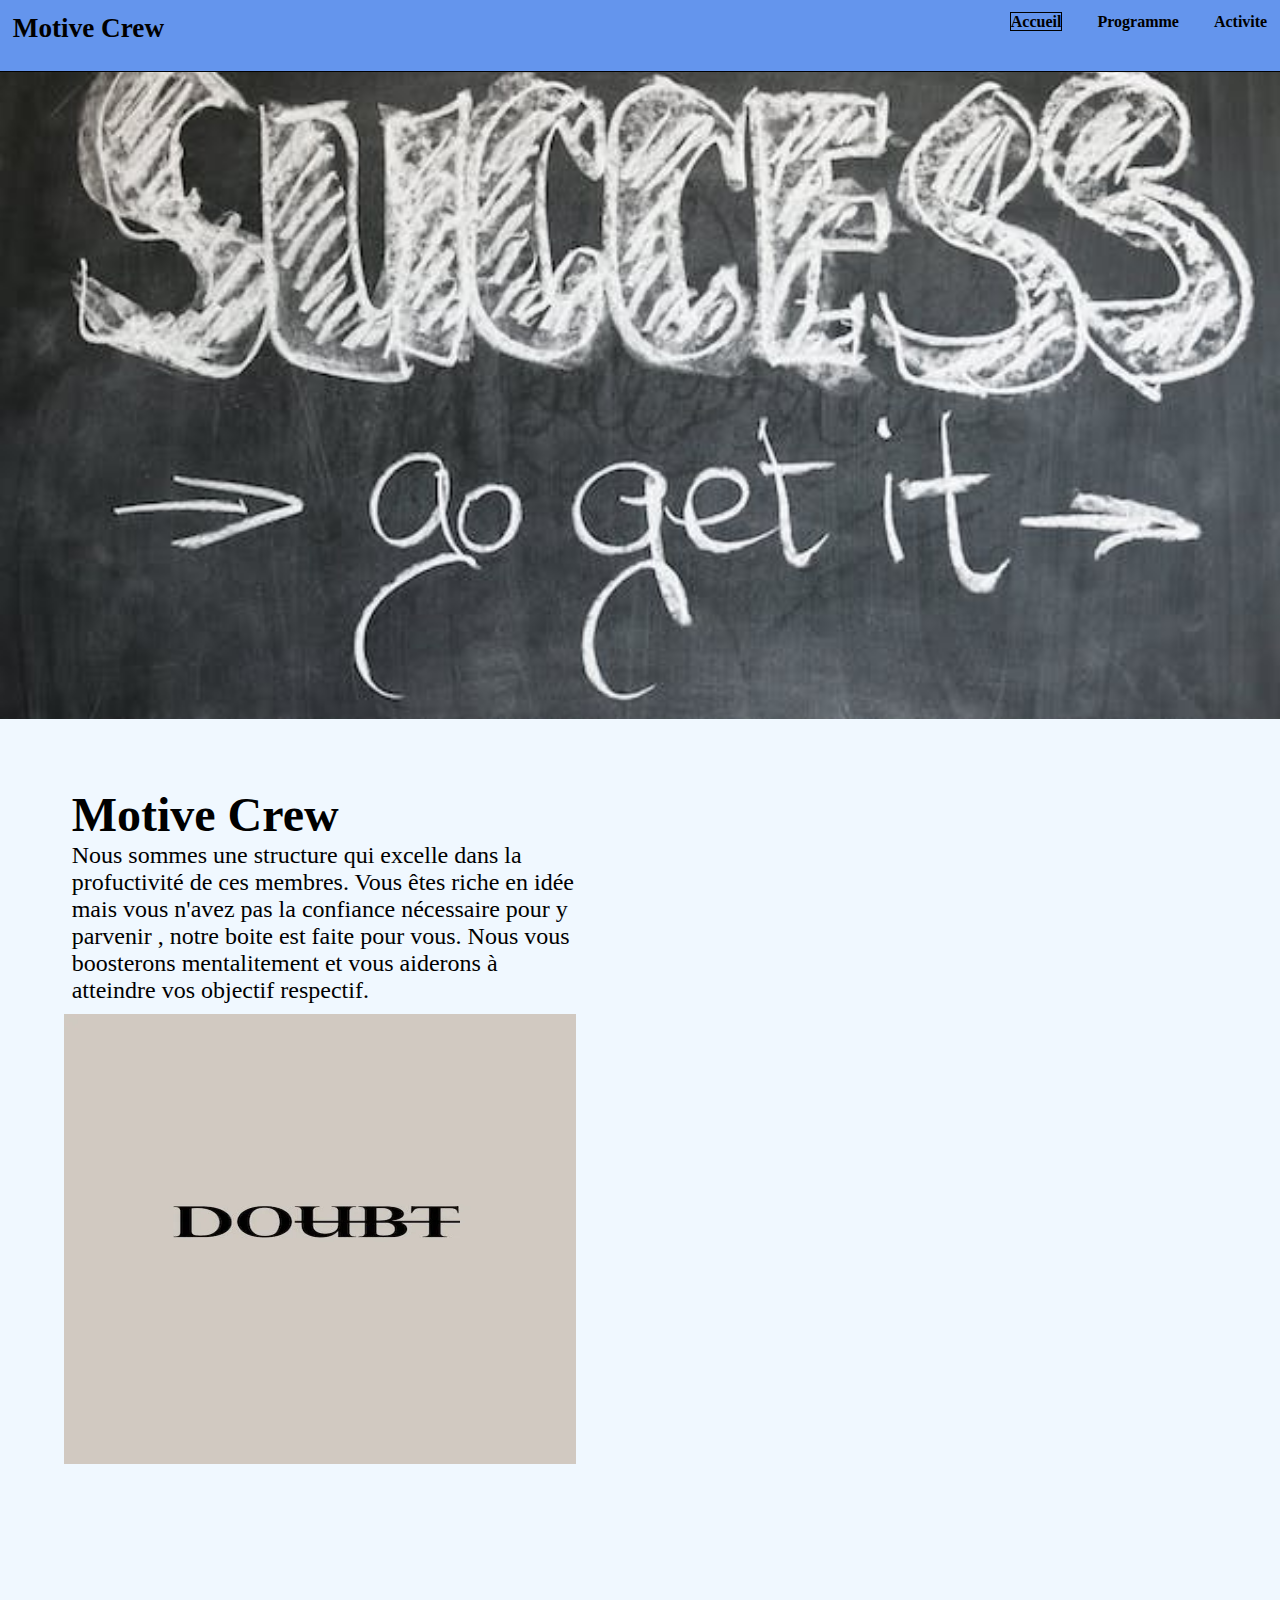
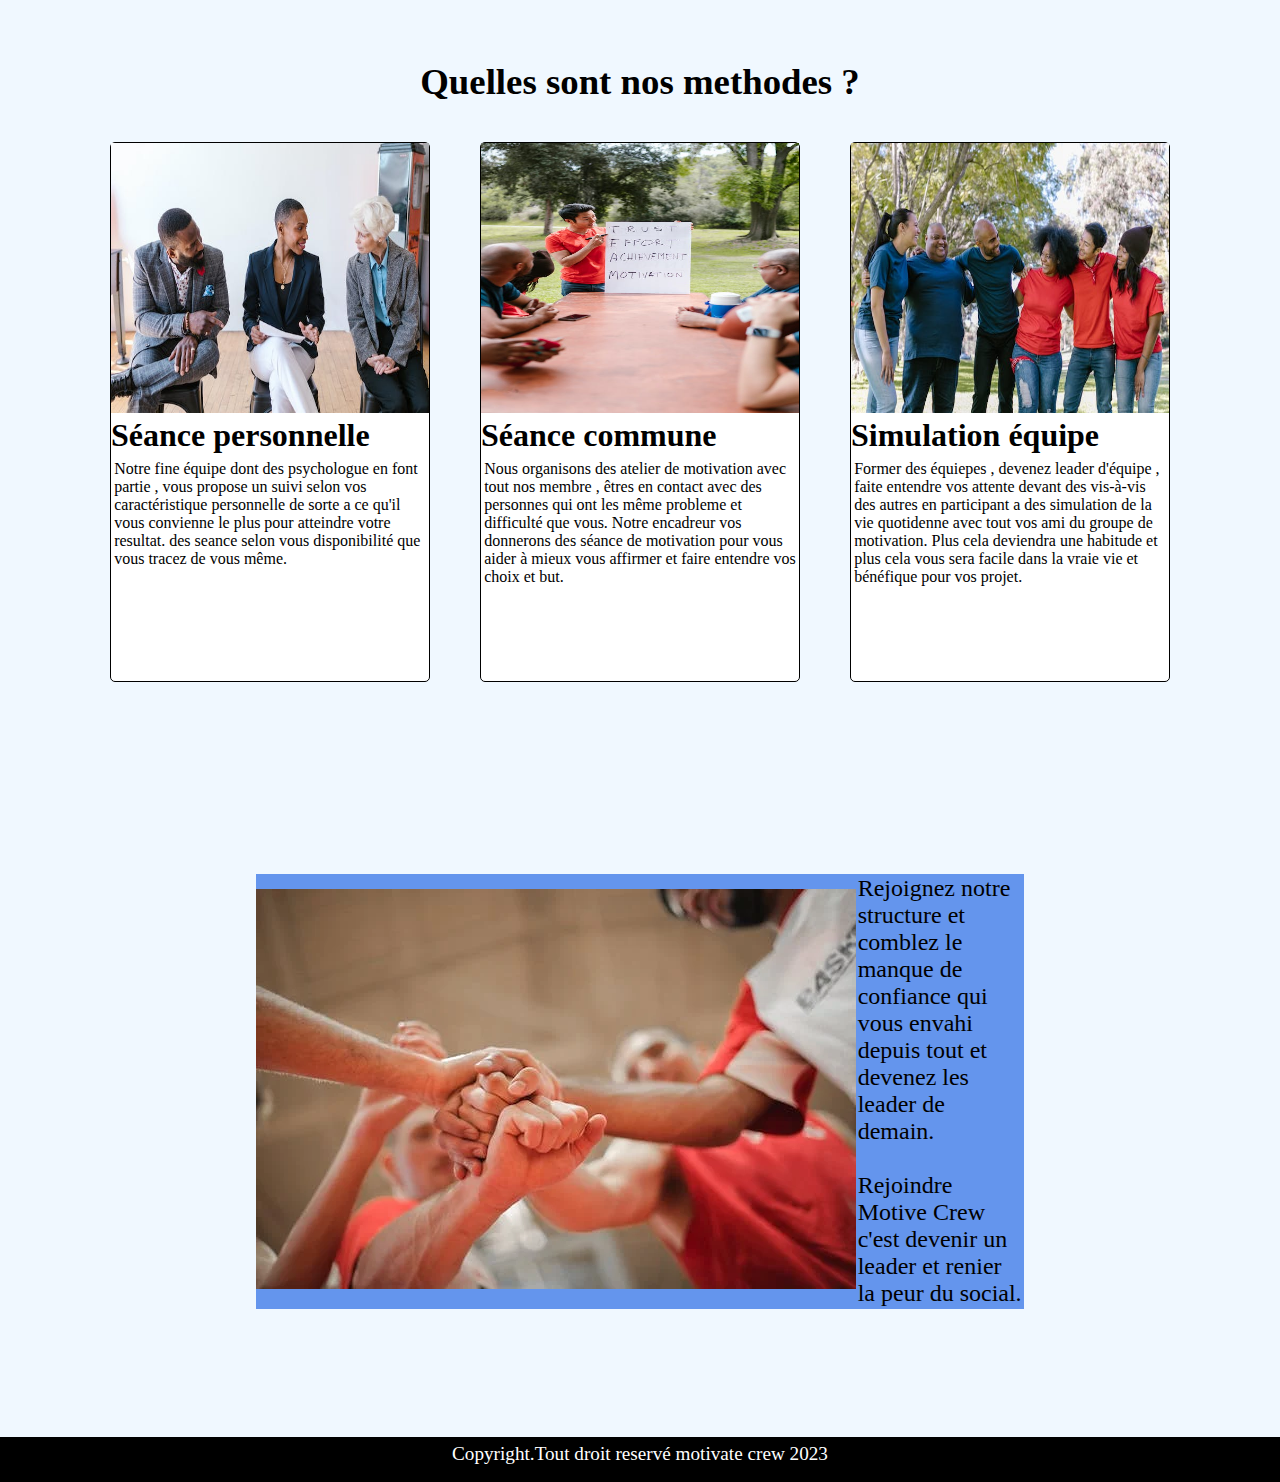
<file: index.html>
<!DOCTYPE html>
<html lang="en">
<head>
    <meta charset="UTF-8">
    <meta name="viewport" content="width=device-width, initial-scale=1.0">
    <link rel="stylesheet" href="./CSS/style.css">
    <title>Document</title>
</head>
<body>
    <nav>
        <div class="logo">
            <h1>Motive Crew</h1>
        </div>

        <ul>
            <li><a href="/" class="pp">Accueil</a></li>
            <li><a href="./HTML/apropos.html">Programme</a></li>
            <li><a href="">Activite</a></li>
        </ul>
    </nav>

    <div class="main_image">
        <img src="./MEDIA/motivation1.jpg" alt="">
    </div>

    <div class="infos_crew">
        <div class="info_principale">
            <h1>Motive Crew</h1>
            <p>Nous sommes une structure qui excelle dans la profuctivité de ces membres. Vous êtes riche en idée mais vous n'avez pas la confiance nécessaire pour y parvenir , notre boite est faite pour vous. Nous vous boosterons mentalitement et vous aiderons à atteindre vos objectif respectif.
            </p>

            <img src="./MEDIA/douute.webp" alt="">
        </di>
        </div>
    </div>


    <h1 class="h1_methode">Quelles sont nos methodes ?</h1>
    <div class="methodes">
            
        

        <div class="methode">
            <img src="./MEDIA/rdv.jpeg" alt="">
            <h1>Séance personnelle</h1>
            <p>Notre fine équipe dont des psychologue en font partie , vous propose un suivi selon vos caractéristique personnelle de sorte a ce qu'il vous convienne le plus pour atteindre votre resultat. des seance selon vous disponibilité que vous tracez de vous même.</p>
        </div>

        <div class="methode">
            <img src="./MEDIA/motivation.jpeg" alt="">
            <h1>Séance commune</h1>
            <p>Nous organisons des atelier de motivation avec tout nos membre , êtres en contact avec des personnes qui ont les même probleme et difficulté que vous. Notre encadreur vos donnerons des séance de motivation pour vous aider à mieux vous affirmer et faire entendre vos choix et but.</p>
        </div>

        <div class="methode">
            <img src="./MEDIA/equipe.jpeg" alt="">
            <h1>Simulation équipe</h1>
            <p>Former des équiepes , devenez leader d'équipe , faite entendre vos attente devant des vis-à-vis des autres en participant a des simulation de la vie quotidenne avec tout vos ami du groupe de motivation. Plus cela deviendra une habitude et plus cela vous sera facile dans  la vraie vie et bénéfique pour vos projet.</p>
        </div>

    </div>

    <div class="divers">
        <div class="img">
            <img src="./MEDIA/main_image.webp" alt="">
        </div>

        <div class="text">
            <p>Rejoignez notre structure et comblez le manque de confiance qui vous envahi depuis tout et devenez les leader de demain. <br><br>
            
            Rejoindre Motive Crew c'est devenir un leader et renier la peur du social.</p>
        </div>
    </div>



    <footer>
        <p>Copyright.Tout droit reservé motivate crew 2023</p>
    </footer>

        
</body>
</html>
</file>
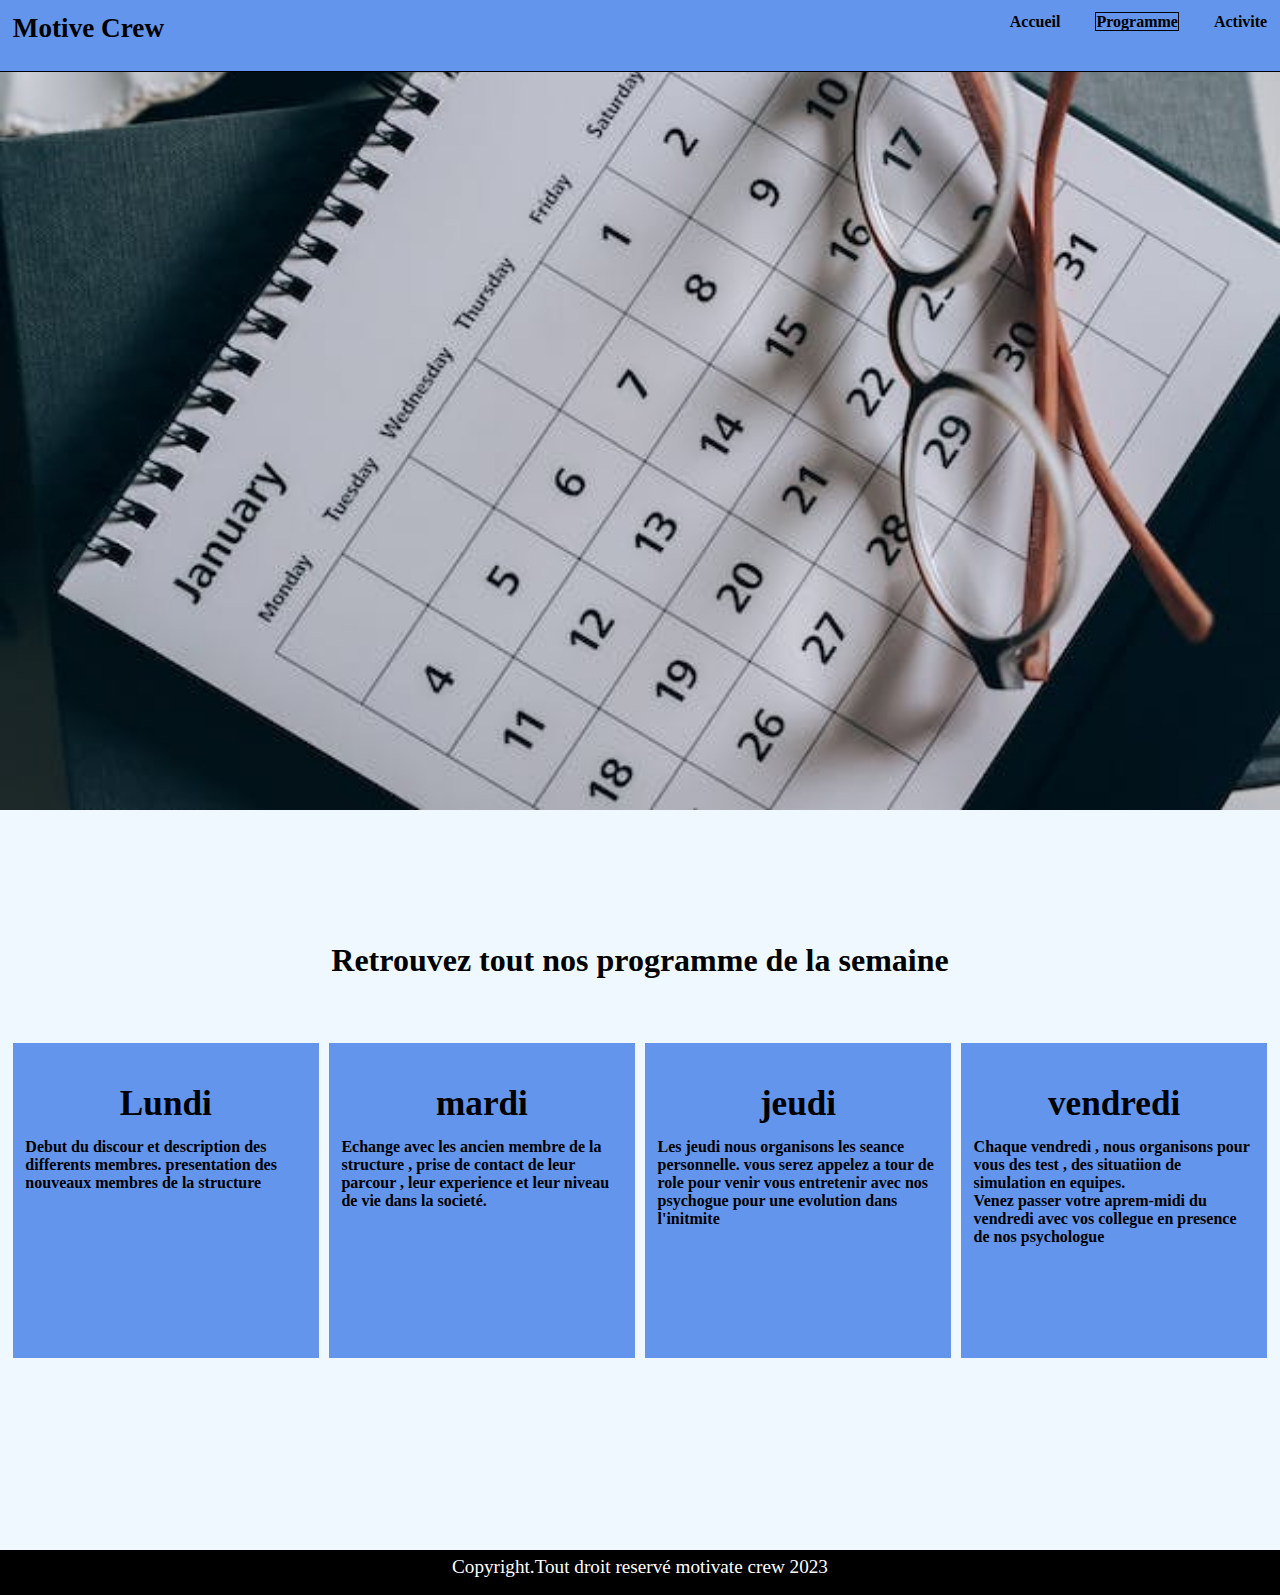
<file: HTML/apropos.html>
<!DOCTYPE html>
<html lang="en">
<head>
    <meta charset="UTF-8">
    <meta name="viewport" content="width=device-width, initial-scale=1.0">
    <link rel="stylesheet" href="../CSS/apropos.css">
    <title>Document</title>
</head>
<body>
    <nav>
        <div class="logo">
            <h1>Motive Crew</h1>
        </div>

        <ul>
            <li><a href="../index.html">Accueil</a></li>
            <li><a href="/HTML/apropos.html" class="pp">Programme</a></li>
            <li><a href="">Activite</a></li>
        </ul>
    </nav>
    


    <div class="main_image">
        <img src="../MEDIA/calendrier.jpeg" alt="">
    </div>



    <div class="program">
        <h1>Retrouvez tout nos programme de la semaine</h1>

        <div class="semaine">
            <div class="jours">
                <h1>Lundi</h1>
                <p>Debut du discour et description des differents membres. presentation des nouveaux membres de la structure</p>
            </div>

            <div class="jours">
                <h1>mardi</h1>
                <p>Echange avec les ancien membre de la structure , prise de contact de leur parcour , leur experience et leur niveau de vie dans la societé.</p>
            </div>

            <div class="jours">
                <h1>jeudi</h1>
                <p>Les jeudi nous organisons les seance personnelle. vous serez appelez a tour de role pour venir vous entretenir avec nos psychogue pour une evolution dans l'initmite</p>
            </div>

            <div class="jours">
                <h1>vendredi</h1>
                <p>Chaque vendredi , nous organisons pour vous des test , des  situatiion de simulation en equipes. <br>
                Venez passer votre aprem-midi du vendredi avec vos collegue en presence de nos psychologue</p>
            </div>

        </div>
    </div>


    <footer>
        <p>Copyright.Tout droit reservé motivate crew 2023</p>
    </footer>
</body>
</html>
</file>
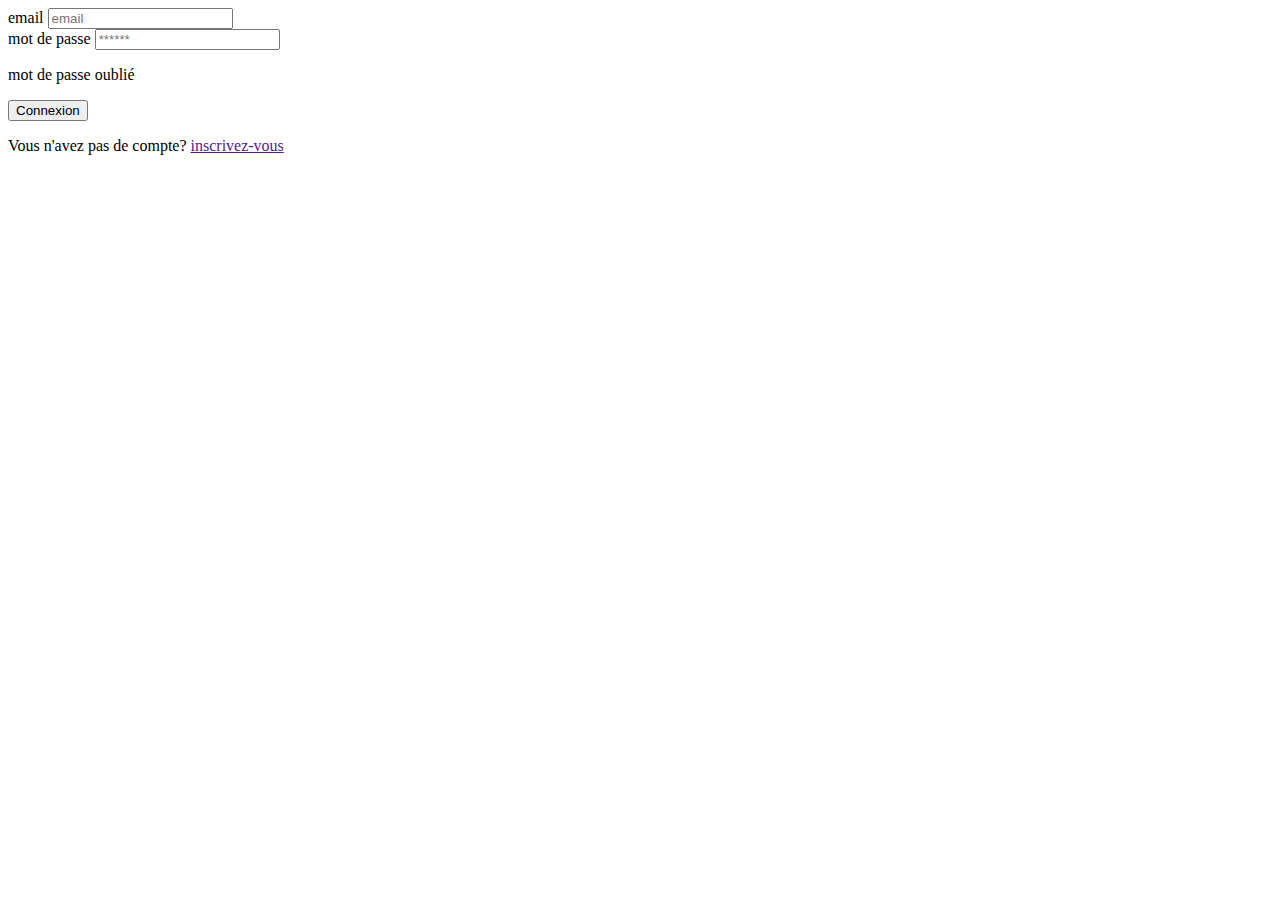
<file: HTML/login.html>
<!DOCTYPE html>
<html lang="en">
<head>
    <meta charset="UTF-8">
    <meta name="viewport" content="width=device-width, initial-scale=1.0">
    <link rel="stylesheet" href="../CSS/login.css">
    <title>Document</title>
</head>
<body>
    
    <form action="">
        <div class="email">
            <label for="">email</label>
            <input type="text" placeholder="email">
        </div>

        <div class="password">
            <label for="">mot de passe</label>
            <input type="text" placeholder="******">
        </div>

        <div class="forget">
            <p>mot de passe oublié</p>
        </div>

        <button>Connexion</button>
        <p>Vous n'avez pas de compte? <a href="">inscrivez-vous</a></p>
    </form>
</body>
</html>
</file>
<file: CSS/style.css>
*{
    margin: 0;
    padding: 0;
    box-sizing: border-box;
}
a{
    text-decoration: none;
    list-style: none;
    color: black;
    transition: .2s;
}
a:hover{
    border: 1px solid;
    padding: 1px;
}
.pp{
    border: 1px solid;
}
body{
    background-color: aliceblue;
}
nav{
    display: flex;
    justify-content: space-between;
    padding: 1%;
    background-color:cornflowerblue;
    height: 8vh;
    width: 100%;
    border-bottom: 1px solid black;
    position: fixed;
}
.logo h1{
    font-size: 1.7rem;
    font-weight: bold;
}
ul{
    display: flex;
    gap: 35px;
}
ul li{
    list-style: none;
    text-decoration: none;
    font-weight: bold;
}

.main_image img{
    width: 100%;
}

.infos_crew{
    width: 40%;
    height: auto;
    margin-bottom: 15%;
    margin-left: 5%;
    margin-top: 5%;
}
.infos_crew img{
    margin-top: 2%;
    width: 100%;
    height: 50vh;
}
.info_principale h1{
    font-size: 3rem;
    margin-left: 1.5%;
}
.info_principale p{
    margin-left: 1.5%;
    font-size: 1.5rem;
}


.h1_methode{
    text-align: center;
    margin-bottom: 3%;
    font-size: 2.3rem;
}
.methodes{
    display: flex;
    justify-content: center;
    align-items: center;
    gap: 50px;
}
.methode{
    width: 25%;
    height: 60vh;
    background-color: white;
    border: 1px solid black;
    border-radius: 5px;
}
.methode img{
    width: 100%;
    height: 30vh;
}
.methode p{
    padding-top: 2%;
    padding-left: 1%;
}


.divers{
    display: flex;
    justify-content: center;
    align-items: center;
    margin: 0 auto;
    margin-top: 15%;
    width: 60%;
    background-color: cornflowerblue;
    margin-bottom: 10%;
}
.text p{
    font-size: 1.5rem;
    padding: 1%;
}

footer{
    width: 100%;
    padding-top: .5%;
    height: 5vh;
    background-color: black;
    color: white;
    text-align: center;
}
footer p{
    font-size: 1.2rem;
}
</file>
<file: CSS/apropos.css>
*{
    margin: 0;
    padding: 0;
    box-sizing: border-box;
}
a{
    text-decoration: none;
    list-style: none;
    color: black;
    transition: .2s;
}
.pp{
    border: 1px solid;
}
a:hover{
    border: 1px solid;
    padding: 1px;
}
body{
    background-color: aliceblue;
}
nav{
    display: flex;
    justify-content: space-between;
    padding: 1%;
    background-color:cornflowerblue;
    height: 8vh;
    width: 100%;
    border-bottom: 1px solid black;
    position: fixed;
}
.logo h1{
    font-size: 1.7rem;
    font-weight: bold;
}
ul{
    display: flex;
    gap: 35px;
}
ul li{
    list-style: none;
    text-decoration: none;
    font-weight: bold;
}

.main_image img{
    width: 100%;
    height: 90vh;
}

.program h1{
    text-align: center;
    margin-top: 10%;
    margin-bottom: 5%;
}
.semaine{
    display: flex;
    gap: 10px;
    margin-left: 1%;
    margin-right: 1%;
    margin-bottom: 15%;
}
.jours{
    width: 30%;
    height: 35vh;
    background-color: cornflowerblue;
    padding: 1%;
}
.jours h1{
    font-size: 2.2rem;
}
.jours p{
    font-weight: bold;
}


























footer{
    width: 100%;
    padding-top: .5%;
    height: 5vh;
    background-color: black;
    color: white;
    text-align: center;
}
footer p{
    font-size: 1.2rem;
}
</file>
<file: CSS/login.css>
/* form{
    margin: 0 auto;
    margin-top: 15%;
    width: 40%;
    height: 60vh;
    background-color: red;
}
input{
    margin: ;
    width: 80%;
    height: 3vh;
} */
</file>
